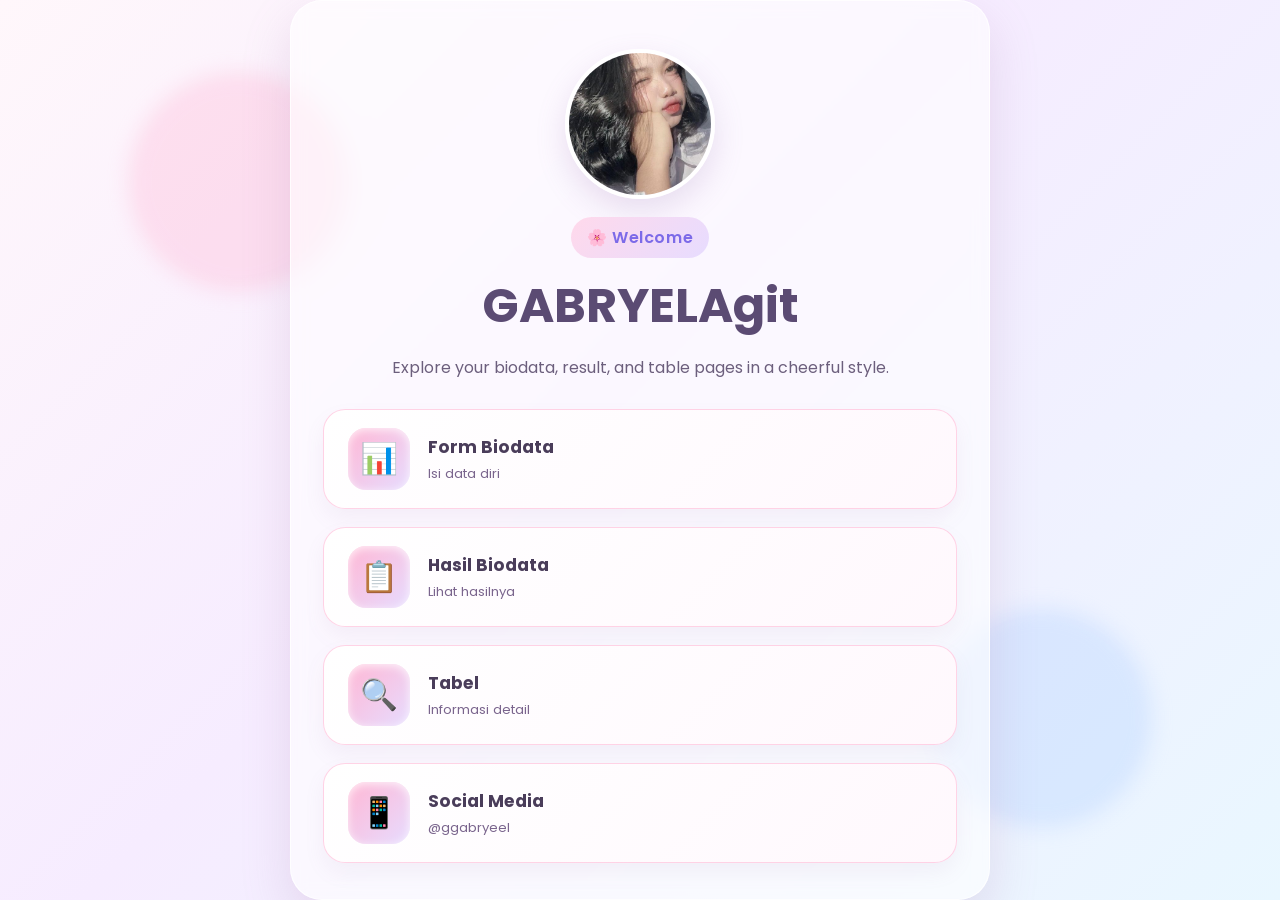
<file: index.html>
<!DOCTYPE html>
<html lang="en">
<head>
    <meta charset="UTF-8">
    <meta name="viewport" content="width=device-width, initial-scale=1.0">
    <title>Sweet Dashboard</title>
    <link rel="stylesheet" href="style.css">
</head>
<body>
    <div class="page-shell">
        <header class="hero">
            <img src="profile.jpg.jpg" alt="Profile picture" class="profile-pic">
            <p class="eyebrow">🌸 Welcome</p>
            <h1>GABRYELAgit</h1>
            <p class="subtitle">Explore your biodata, result, and table pages in a cheerful style.</p>
        </header>

        <main class="menu-list">
            <a href="form_biodata.html" class="menu-item">
                <span class="icon">📊</span>
                <div class="text-wrap">
                    <strong>Form Biodata</strong>
                    <small>Isi data diri</small>
                </div>
            </a>

            <a href="hasil_biodata.html" class="menu-item">
                <span class="icon">📋</span>
                <div class="text-wrap">
                    <strong>Hasil Biodata</strong>
                    <small>Lihat hasilnya</small>
                </div>
            </a>

            <a href="tabel.html" class="menu-item">
                <span class="icon">🔍</span>
                <div class="text-wrap">
                    <strong>Tabel</strong>
                    <small>Informasi detail</small>
                </div>
            </a>

            <a href="https://instagram.com/ggabryeel" class="menu-item" target="_blank">
                <span class="icon">📱</span>
                <div class="text-wrap">
                    <strong>Social Media</strong>
                    <small>@ggabryeel</small>
                </div>
            </a>
        </main>
    </div>
</body>
</html>
</file>
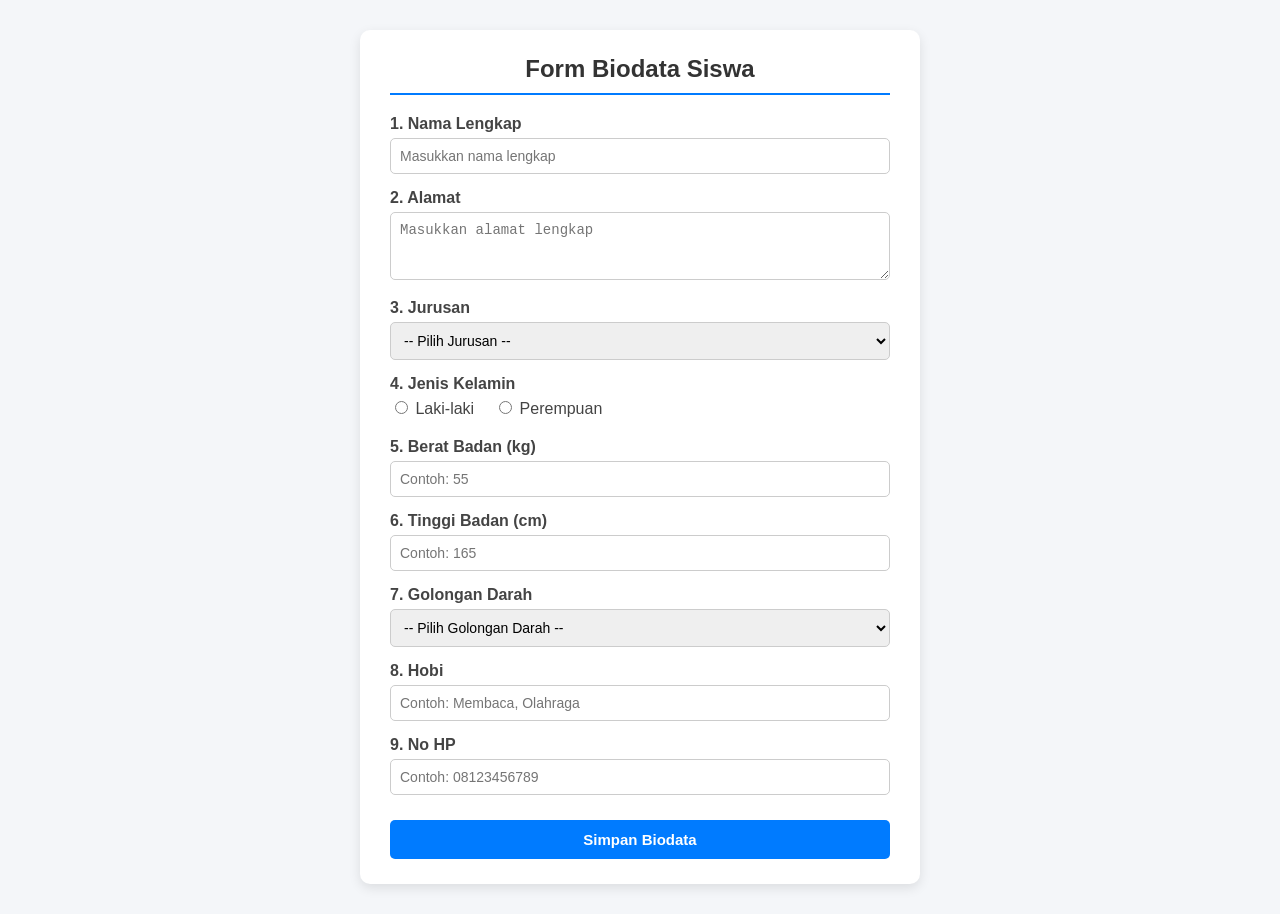
<file: form_biodata.html>
<!DOCTYPE html>
<html lang="en">
<head>
    <meta charset="UTF-8">
    <meta name="viewport" content="width=device-width, initial-scale=1.0">
    <title>Document</title>
</head>
<body>
    <!DOCTYPE html>
<html lang="id">
<head>
  <meta charset="UTF-8">
  <meta name="viewport" content="width=device-width, initial-scale=1.0">
  <title>Aplikasi Biodata Siswa</title>
  <style>
    body {
      font-family: Arial, sans-serif;
      background-color: #f4f6f9;
      display: flex;
      justify-content: center;
      padding: 30px 15px;
      margin: 0;
    }
    .card {
      background: #fff;
      padding: 25px 30px;
      border-radius: 10px;
      box-shadow: 0 4px 12px rgba(0,0,0,0.1);
      width: 100%;
      max-width: 500px;
    }
    h2 {
      margin-top: 0;
      color: #333;
      text-align: center;
      border-bottom: 2px solid #007bff;
      padding-bottom: 10px;
      margin-bottom: 20px;
    }
    .form-group {
      margin-bottom: 15px;
    }
    label {
      display: block;
      margin-bottom: 5px;
      font-weight: bold;
      color: #444;
    }
    input[type="text"], 
    input[type="number"], 
    input[type="tel"], 
    select, 
    textarea {
      width: 100%;
      padding: 9px;
      box-sizing: border-box;
      border: 1px solid #ccc;
      border-radius: 5px;
      font-size: 14px;
    }
    .radio-group {
      display: flex;
      gap: 20px;
      margin-top: 5px;
    }
    .radio-group label {
      font-weight: normal;
      cursor: pointer;
    }
    button {
      width: 100%;
      padding: 11px;
      border: none;
      border-radius: 5px;
      font-size: 15px;
      cursor: pointer;
      color: white;
      font-weight: bold;
      transition: background-color 0.2s;
    }
    .btn-simpan {
      background-color: #007bff;
      margin-top: 10px;
    }
    .btn-simpan:hover {
      background-color: #0056b3;
    }
    .btn-cetak {
      background-color: #28a745;
    }
    .btn-cetak:hover {
      background-color: #218838;
    }
    .btn-kembali {
      background-color: #6c757d;
    }
    .btn-kembali:hover {
      background-color: #5a6268;
    }
    
    /* Tampilan Hasil (Default tersembunyi) */
    #hasilContainer {
      display: none;
    }
    .result-table {
      width: 100%;
      border-collapse: collapse;
      margin-top: 15px;
    }
    .result-table td {
      padding: 8px 4px;
      border-bottom: 1px solid #eee;
      vertical-align: top;
      font-size: 15px;
    }
    .result-table td.label {
      font-weight: bold;
      color: #555;
      width: 42%;
    }
    .button-group {
      display: flex;
      gap: 10px;
      margin-top: 20px;
    }

    /* Pengaturan Cetak PDF / Print Page */
    @media print {
      .button-group {
        display: none;
      }
      body {
        background-color: #fff;
        padding: 0;
      }
      .card {
        box-shadow: none;
        max-width: 100%;
      }
    }
  </style>
</head>
<body>

  <!-- SLIDE 1: FORM INPUT BIODATA -->
  <div id="formContainer" class="card">
    <h2>Form Biodata Siswa</h2>
    <form id="biodataForm">
      
      <!-- 1. Nama -->
      <div class="form-group">
        <label for="nama">1. Nama Lengkap</label>
        <input type="text" id="nama" required placeholder="Masukkan nama lengkap">
      </div>

      <!-- 2. Alamat -->
      <div class="form-group">
        <label for="alamat">2. Alamat</label>
        <textarea id="alamat" rows="3" required placeholder="Masukkan alamat lengkap"></textarea>
      </div>

      <!-- 3. Jurusan -->
      <div class="form-group">
        <label for="jurusan">3. Jurusan</label>
        <select id="jurusan" required>
          <option value="">-- Pilih Jurusan --</option>
          <option value="Rekayasa Perangkat Lunak">Rekayasa Perangkat Lunak</option>
          <option value="Teknik Komputer & Jaringan">Teknik Komputer & Jaringan</option>
          <option value="Multimedia">Multimedia</option>
          <option value="Akuntansi">Akuntansi</option>
        </select>
      </div>

      <!-- 4. Jenis Kelamin -->
      <div class="form-group">
        <label>4. Jenis Kelamin</label>
        <div class="radio-group">
          <label><input type="radio" name="jenisKelamin" value="Laki-laki" required> Laki-laki</label>
          <label><input type="radio" name="jenisKelamin" value="Perempuan" required> Perempuan</label>
        </div>
      </div>

      <!-- 5. Berat Badan -->
      <div class="form-group">
        <label for="beratBadan">5. Berat Badan (kg)</label>
        <input type="number" id="beratBadan" required placeholder="Contoh: 55">
      </div>

      <!-- 6. Tinggi Badan -->
      <div class="form-group">
        <label for="tinggiBadan">6. Tinggi Badan (cm)</label>
        <input type="number" id="tinggiBadan" required placeholder="Contoh: 165">
      </div>

      <!-- 7. Golongan Darah -->
      <div class="form-group">
        <label for="golDarah">7. Golongan Darah</label>
        <select id="golDarah" required>
          <option value="">-- Pilih Golongan Darah --</option>
          <option value="A">A</option>
          <option value="B">B</option>
          <option value="AB">AB</option>
          <option value="O">O</option>
        </select>
      </div>

      <!-- 8. Hobi -->
      <div class="form-group">
        <label for="hobi">8. Hobi</label>
        <input type="text" id="hobi" required placeholder="Contoh: Membaca, Olahraga">
      </div>

      <!-- 9. No HP -->
      <div class="form-group">
        <label for="noHp">9. No HP</label>
        <input type="tel" id="noHp" required placeholder="Contoh: 08123456789">
      </div>

      <button type="submit" class="btn-simpan">Simpan Biodata</button>
    </form>
  </div>

  <!-- SLIDE 2: HASIL BIODATA -->
  <div id="hasilContainer" class="card">
    <h2>Hasil Biodata Siswa</h2>
    
    <table class="result-table">
      <tr>
        <td class="label">1. Nama Lengkap</td>
        <td>: <span id="resNama"></span></td>
      </tr>
      <tr>
        <td class="label">2. Alamat</td>
        <td>: <span id="resAlamat"></span></td>
      </tr>
      <tr>
        <td class="label">3. Jurusan</td>
        <td>: <span id="resJurusan"></span></td>
      </tr>
      <tr>
        <td class="label">4. Jenis Kelamin</td>
        <td>: <span id="resJenisKelamin"></span></td>
      </tr>
      <tr>
        <td class="label">5. Berat Badan</td>
        <td>: <span id="resBeratBadan"></span></td>
      </tr>
      <tr>
        <td class="label">6. Tinggi Badan</td>
        <td>: <span id="resTinggiBadan"></span></td>
      </tr>
      <tr>
        <td class="label">7. Golongan Darah</td>
        <td>: <span id="resGolDarah"></span></td>
      </tr>
      <tr>
        <td class="label">8. Hobi</td>
        <td>: <span id="resHobi"></span></td>
      </tr>
      <tr>
        <td class="label">9. No HP</td>
        <td>: <span id="resNoHp"></span></td>
      </tr>
    </table>

    <div class="button-group">
      <button type="button" class="btn-kembali" onclick="kembaliKeForm()">Edit / Isi Ulang</button>
    </div>

  <!-- LOGIKA JAVASCRIPT -->
  <script>
    const form = document.getElementById('biodataForm');
    const formContainer = document.getElementById('formContainer');
    const hasilContainer = document.getElementById('hasilContainer');

    // Menangani aksi klik tombol Simpan
    form.addEventListener('submit', function(e) {
      e.preventDefault(); // Mencegah reload halaman

      // 1. Ambil nilai data dari input
      const nama = document.getElementById('nama').value;
      const alamat = document.getElementById('alamat').value;
      const jurusan = document.getElementById('jurusan').value;
      const jenisKelamin = document.querySelector('input[name="jenisKelamin"]:checked').value;
      const beratBadan = document.getElementById('beratBadan').value;
      const tinggiBadan = document.getElementById('tinggiBadan').value;
      const golDarah = document.getElementById('golDarah').value;
      const hobi = document.getElementById('hobi').value;
      const noHp = document.getElementById('noHp').value;

      // 2. Isi nilai ke tampilan hasil
      document.getElementById('resNama').innerText = nama;
      document.getElementById('resAlamat').innerText = alamat;
      document.getElementById('resJurusan').innerText = jurusan;
      document.getElementById('resJenisKelamin').innerText = jenisKelamin;
      document.getElementById('resBeratBadan').innerText = beratBadan + " kg";
      document.getElementById('resTinggiBadan').innerText = tinggiBadan + " cm";
      document.getElementById('resGolDarah').innerText = golDarah;
      document.getElementById('resHobi').innerText = hobi;
      document.getElementById('resNoHp').innerText = noHp;

      // 3. Pindahkan tampilan dari Form ke Hasil
      formContainer.style.display = 'none';
      hasilContainer.style.display = 'block';
    });

    // Fungsi untuk beralih kembali ke Form jika tombol Edit diklik
    function kembaliKeForm() {
      hasilContainer.style.display = 'none';
      formContainer.style.display = 'block';
    }
  </script>

</body>
</html>
</body>
</html>
</file>
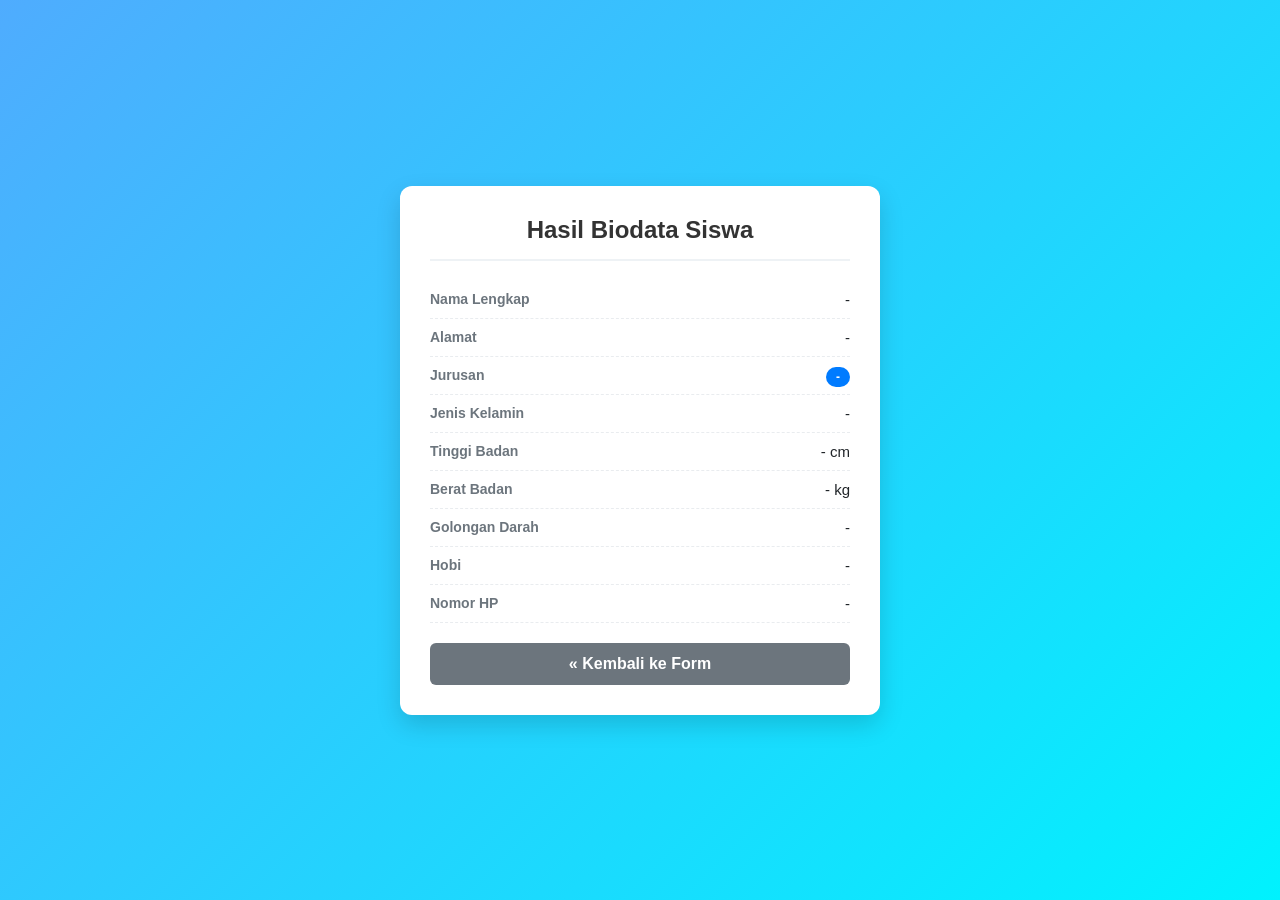
<file: hasil_biodata.html>
<!DOCTYPE html>
<html lang="en">
<head>
    <meta charset="UTF-8">
    <meta name="viewport" content="width=device-width, initial-scale=1.0">
    <title>Document</title>
</head>
<body>
<!DOCTYPE html>
<html lang="id">
<head>
    <meta charset="UTF-8">
    <meta name="viewport" content="width=device-width, initial-scale=1.0">
    <title>Hasil Biodata Siswa</title>
    <style>
        * {
            box-sizing: border-box;
            margin: 0;
            padding: 0;
            font-family: 'Segoe UI', Tahoma, Geneva, Verdana, sans-serif;
        }

        body {
            background: linear-gradient(135deg, #4facfe 0%, #00f2fe 100%);
            min-height: 100vh;
            display: flex;
            justify-content: center;
            align-items: center;
            padding: 20px;
        }

        .card {
            background-color: #ffffff;
            padding: 30px;
            border-radius: 12px;
            box-shadow: 0 10px 25px rgba(0, 0, 0, 0.15);
            width: 100%;
            max-width: 480px;
        }

        .card-header {
            text-align: center;
            padding-bottom: 15px;
            border-bottom: 2px solid #eef2f5;
            margin-bottom: 20px;
        }

        .card-header h2 {
            color: #333;
            font-size: 24px;
        }

        .info-group {
            display: flex;
            justify-content: space-between;
            align-items: center;
            padding: 10px 0;
            border-bottom: 1px dashed #e9ecef;
        }

        .info-group:last-child {
            border-bottom: none;
        }

        .label {
            color: #6c757d;
            font-size: 14px;
            font-weight: 600;
        }

        .value {
            color: #212529;
            font-size: 15px;
            font-weight: 500;
            text-align: right;
        }

        .badge {
            background-color: #007bff;
            color: white;
            padding: 3px 10px;
            border-radius: 12px;
            font-size: 12px;
            font-weight: bold;
        }

        .btn-back {
            display: block;
            width: 100%;
            text-align: center;
            background-color: #6c757d;
            color: white;
            text-decoration: none;
            padding: 12px;
            border-radius: 6px;
            font-weight: bold;
            margin-top: 20px;
            transition: background-color 0.3s;
        }

        .btn-back:hover {
            background-color: #5a6268;
        }
    </style>
</head>
<body>

    <div class="card">
        <div class="card-header">
            <h2>Hasil Biodata Siswa</h2>
        </div>

        <div class="info-group">
            <span class="label">Nama Lengkap</span>
            <span class="value" id="outNama">-</span>
        </div>

        <div class="info-group">
            <span class="label">Alamat</span>
            <span class="value" id="outAlamat">-</span>
        </div>

        <div class="info-group">
            <span class="label">Jurusan</span>
            <span class="value"><span class="badge" id="outJurusan">-</span></span>
        </div>

        <div class="info-group">
            <span class="label">Jenis Kelamin</span>
            <span class="value" id="outJk">-</span>
        </div>

        <div class="info-group">
            <span class="label">Tinggi Badan</span>
            <span class="value"><span id="outTinggi">-</span> cm</span>
        </div>

        <div class="info-group">
            <span class="label">Berat Badan</span>
            <span class="value"><span id="outBerat">-</span> kg</span>
        </div>

        <div class="info-group">
            <span class="label">Golongan Darah</span>
            <span class="value" id="outGolDarah">-</span>
        </div>

        <div class="info-group">
            <span class="label">Hobi</span>
            <span class="value" id="outHobi">-</span>
        </div>

        <div class="info-group">
            <span class="label">Nomor HP</span>
            <span class="value" id="outHp">-</span>
        </div>

        <a href="form_biodata.html" class="btn-back">&laquo; Kembali ke Form</a>
    </div>

    <script>
        const dataSaved = localStorage.getItem('biodataSiswa');

        if (dataSaved) {
            const data = JSON.parse(dataSaved);

            document.getElementById('outNama').textContent = data.nama;
            document.getElementById('outAlamat').textContent = data.alamat;
            document.getElementById('outJurusan').textContent = data.jurusan;
            document.getElementById('outJk').textContent = data.jk === 'L' ? 'Laki-laki' : (data.jk === 'P' ? 'Perempuan' : 'Lainnya');
            document.getElementById('outTinggi').textContent = data.tinggi || '0';
            document.getElementById('outBerat').textContent = data.berat || '0';
            document.getElementById('outGolDarah').textContent = data.golDarah;
            document.getElementById('outHobi').textContent = data.hobi || '-';
            document.getElementById('outHp').textContent = data.hp || '-';
        } else {
            alert('Belum ada data biodata yang disimpan!');
        }
    </script>

</body>
</html>
</body>
</html>
</file>
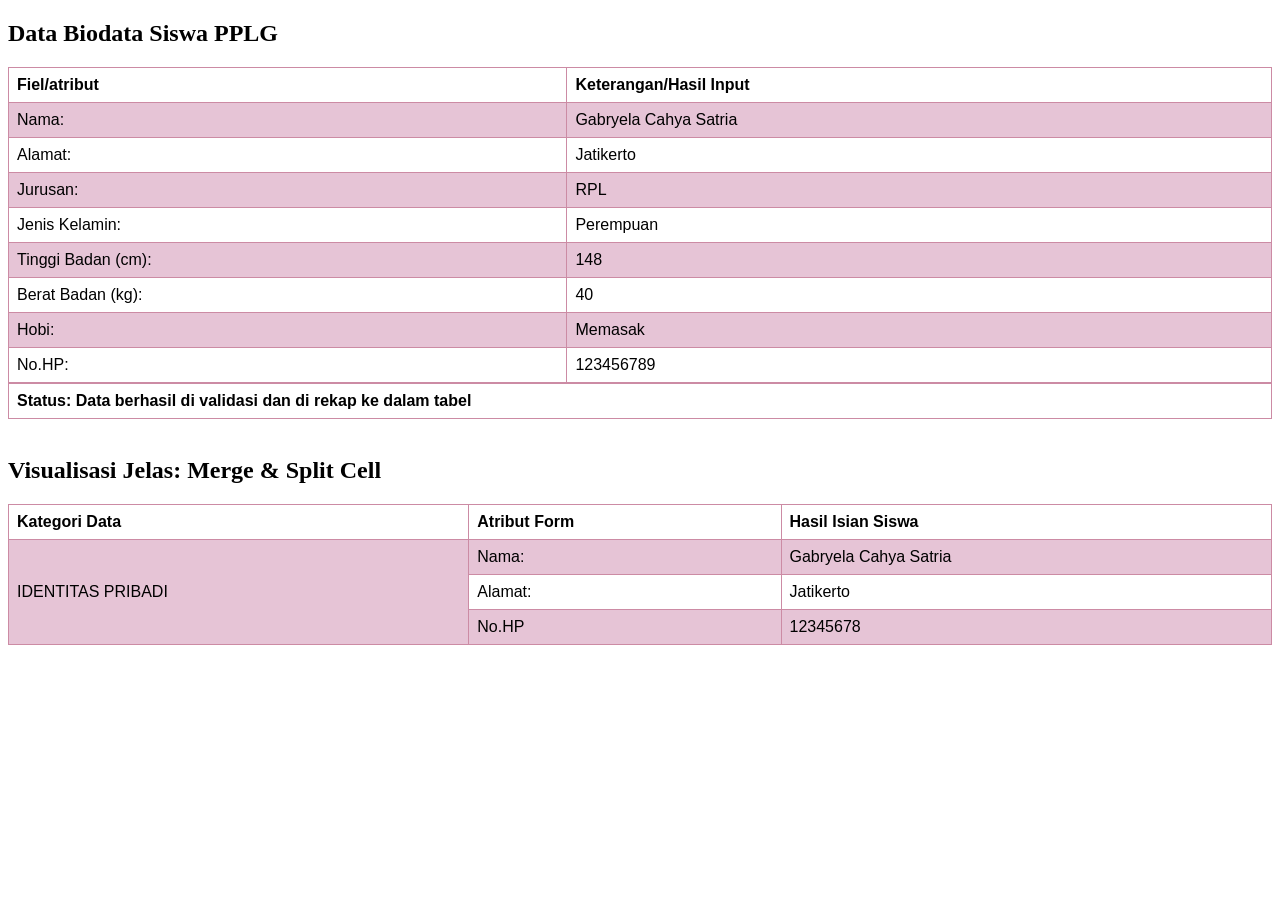
<file: tabel.html>
<!DOCTYPE html>
<html lang="en">
<head>
    <meta charset="UTF-8">
    <meta name="viewport" content="width=device-width, initial-scale=1.0">
    <title>Document</title>
</head>
<body>
    <style>
table {
  font-family: arial, sans-serif;
  border-collapse: collapse;
  width: 100%;
}

td, th {
  border: 1px solid #cc8ba4;
  text-align: left;
  padding: 8px;
}

tr:nth-child(even) {
  background-color: #e6c4d6;
}
</style>
</head>
<body>

<h2>Data Biodata Siswa PPLG</h2>

<table>
  <tr>
    <th>Fiel/atribut</th>
    <th>Keterangan/Hasil Input</th>
  </tr>
  <tr>
    <td>Nama:</td>
    <td>Gabryela Cahya Satria</td>
  </tr>
  <tr>
    <td>Alamat:</td>
    <td>Jatikerto</td>
  </tr>
  <tr>
    <td>Jurusan:</td>
    <td>RPL</td>
  </tr>
  <tr>
    <td>Jenis Kelamin:</td>
    <td>Perempuan</td>
  </tr>
  <tr>
    <td>Tinggi Badan (cm):</td>
    <td>148</td>
  </tr>
 <tr>
    <td>Berat Badan (kg):</td>
    <td>40</td>
  </tr>
  <tr>
    <td>Hobi:</td>
    <td>Memasak</td>
  </tr>
   <tr>
    <td>No.HP:</td>
    <td>123456789</td>
    </tr>
    </tr><table>
    <th> Status: Data berhasil di validasi dan di rekap ke dalam tabel</th>
  </table>
  </tr>
</table>

</body>
</html>
<br>
<h2>Visualisasi Jelas: Merge & Split Cell</h2>

<table border="1" style="border-collapse: collapse; text-align: center; width: 100%;">
  <!-- BARIS 1: Header (3 Judul Kolom) -->
  <tr>
    <th>Kategori Data</th>
    <th>Atribut Form</th>
    <th>Hasil Isian Siswa</th>
  </tr>

  <!-- BARIS 2: Awal Merge 3 Baris (Kolom 1 mengambil jatah 3 baris ke bawah) -->
  <tr>
    <td rowspan="3"> IDENTITAS PRIBADI</td>
    <td>Nama:</td>
    <td>Gabryela Cahya Satria</td>
  </tr>
  
  <!-- BARIS 3: Data Baris ke-2 -->
  <tr>
    <td>Alamat:</td>
    <td>Jatikerto</td>
  </tr>
  
  <!-- BARIS 4: Data Baris ke-3 -->
  <tr>
    <td>No.HP</td>
    <td>12345678</td>
  </tr>
</table>
</body>
</html>
</file>
<file: style.css>
@import url('https://fonts.googleapis.com/css2?family=Poppins:wght@400;500;600;700;800&display=swap');

:root {
    --pink-1: #fff0f7;
    --pink-2: #ffd9eb;
    --pink-3: #ffb7d5;
    --pink-4: #ff8fc2;
    --lavender: #e7dcff;
    --purple: #7c6ae8;
    --text: #4a3d5a;
    --white: #ffffff;
    --shadow: rgba(163, 116, 164, 0.2);
}

* {
    box-sizing: border-box;
}

body {
    margin: 0;
    min-height: 100vh;
    display: flex;
    align-items: center;
    justify-content: center;
    font-family: 'Poppins', sans-serif;
    color: var(--text);
    background: linear-gradient(135deg, #fff7fb 0%, #f6ecff 45%, #e9f7ff 100%);
}

body::before,
body::after {
    content: "";
    position: fixed;
    width: 220px;
    height: 220px;
    border-radius: 50%;
    filter: blur(10px);
    opacity: 0.5;
    z-index: 0;
}

body::before {
    background: rgba(255, 184, 214, 0.7);
    top: 8%;
    left: 10%;
}

body::after {
    background: rgba(180, 210, 255, 0.7);
    right: 10%;
    bottom: 8%;
}

.page-shell {
    position: relative;
    z-index: 1;
    width: min(90%, 700px);
    padding: 48px 32px 36px;
    border-radius: 32px;
    background: rgba(255, 255, 255, 0.6);
    border: 1px solid rgba(255, 255, 255, 0.8);
    box-shadow: 0 20px 50px var(--shadow);
    backdrop-filter: blur(8px);
}

.hero {
    text-align: center;
    margin-bottom: 28px;
}

.profile-pic {
    display: block;
    width: 150px;
    height: 150px;
    object-fit: cover;
    border-radius: 50%;
    margin: 0 auto 18px;
    border: 4px solid rgba(255, 255, 255, 0.9);
    box-shadow: 0 12px 30px rgba(149, 112, 175, 0.2);
}

.eyebrow {
    display: inline-block;
    margin: 0 0 12px;
    padding: 8px 16px;
    border-radius: 999px;
    background: linear-gradient(135deg, var(--pink-2), var(--lavender));
    font-weight: 600;
    letter-spacing: 0.04em;
    color: var(--purple);
}

.hero h1 {
    margin: 0;
    font-size: clamp(2rem, 4vw, 3rem);
    color: #5b4b73;
}

.subtitle {
    margin: 12px auto 0;
    max-width: 500px;
    font-size: 1rem;
    line-height: 1.7;
    color: #6c5f7d;
}

.menu-list {
    display: grid;
    gap: 18px;
}

.menu-item {
    display: flex;
    align-items: center;
    gap: 18px;
    padding: 18px 24px;
    border-radius: 22px;
    background: linear-gradient(135deg, var(--white), #fff8fd);
    border: 1px solid rgba(255, 184, 214, 0.6);
    text-decoration: none;
    color: var(--text);
    box-shadow: 0 10px 20px rgba(153, 116, 165, 0.08);
    transition: transform 0.25s ease, box-shadow 0.25s ease, border-color 0.25s ease;
}

.menu-item:hover {
    transform: translateY(-4px) scale(1.01);
    box-shadow: 0 16px 28px rgba(149, 112, 175, 0.18);
    border-color: rgba(255, 150, 203, 0.9);
}

.icon {
    display: grid;
    place-items: center;
    width: 62px;
    height: 62px;
    border-radius: 18px;
    background: linear-gradient(135deg, var(--pink-3), var(--lavender));
    font-size: 1.9rem;
    box-shadow: inset 0 2px 10px rgba(255, 255, 255, 0.8);
}

.text-wrap {
    display: flex;
    flex-direction: column;
    gap: 4px;
}

.text-wrap strong {
    font-size: 1.08rem;
    font-weight: 700;
}

.text-wrap small {
    font-size: 0.82rem;
    color: #7a658d;
}

@media (max-width: 520px) {
    .page-shell {
        padding: 32px 20px 24px;
    }

    .menu-item {
        padding: 16px 18px;
    }

    .icon {
        width: 52px;
        height: 52px;
        font-size: 1.5rem;
    }
}
</file>
